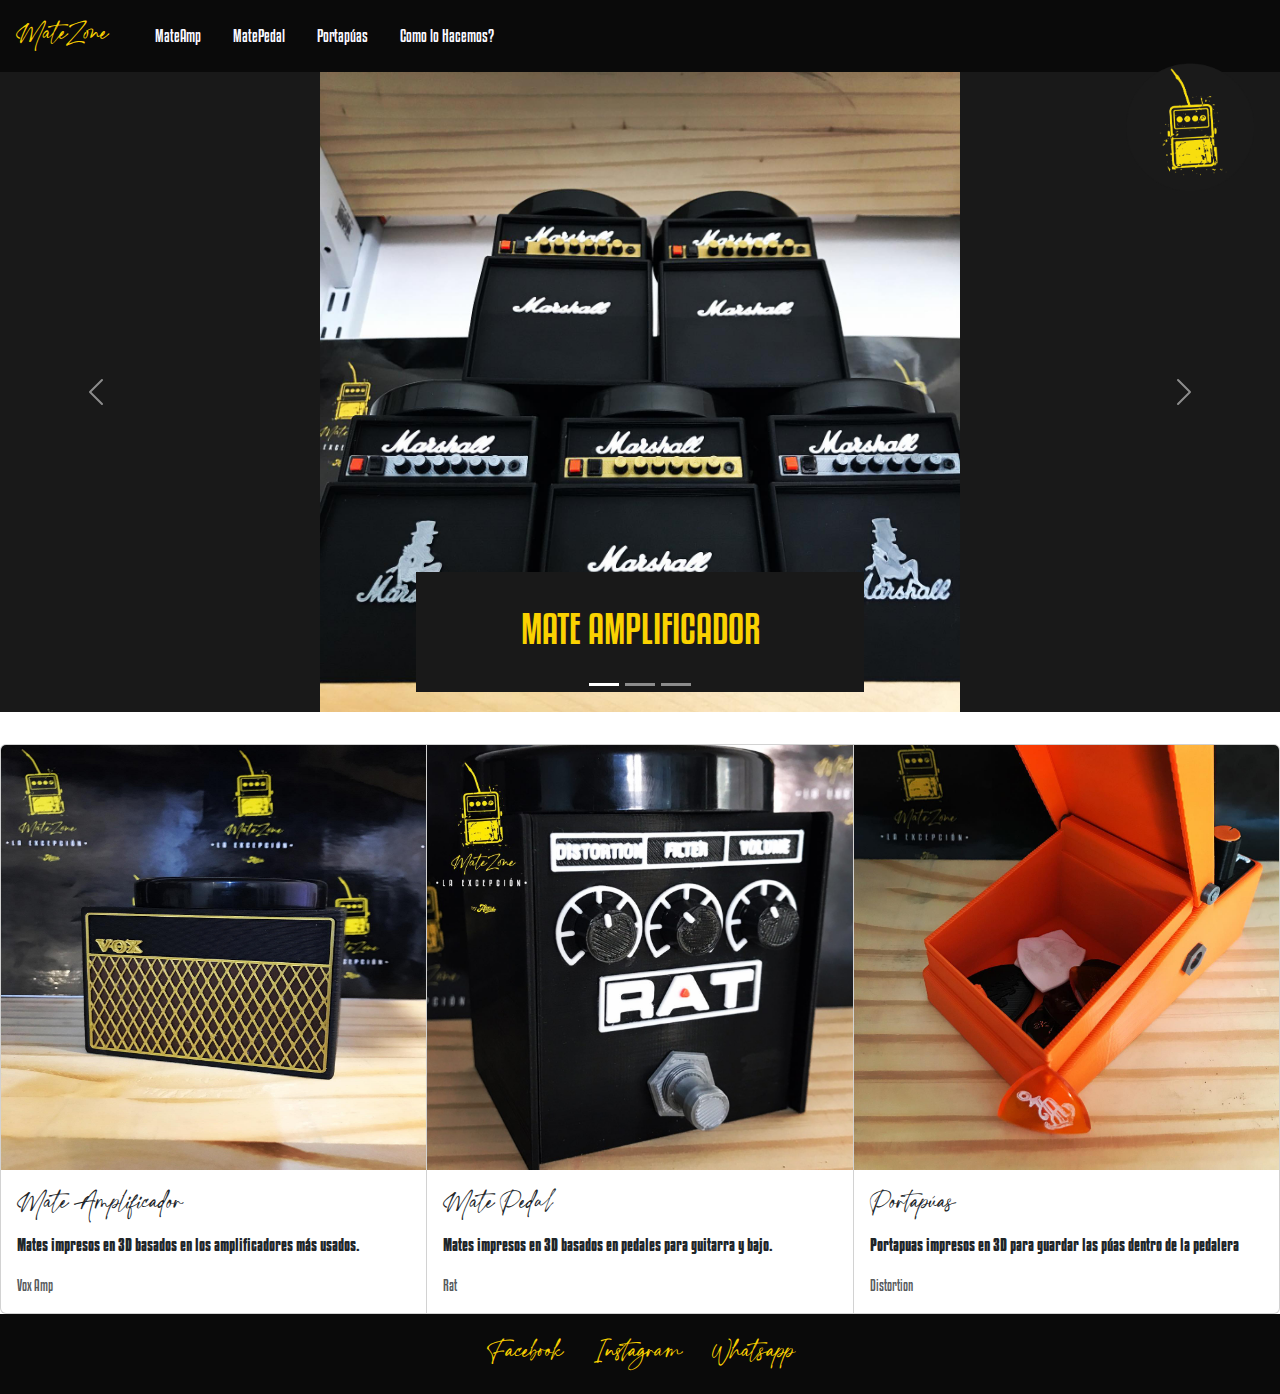
<file: index.html>
<!doctype html>
<html lang="en">
  <head>
    <meta charset="utf-8">
    <meta name="viewport" content="width=device-width, initial-scale=1">
    <title>Mate Zone</title>
    <link rel="stylesheet" href="css/main.css">
    <link href="https://cdn.jsdelivr.net/npm/bootstrap@5.3.3/dist/css/bootstrap.min.css" rel="stylesheet" integrity="sha384-QWTKZyjpPEjISv5WaRU9OFeRpok6YctnYmDr5pNlyT2bRjXh0JMhjY6hW+ALEwIH" crossorigin="anonymous">
   
  </head>
  <body>
    <header>
      <div class="floatlogo">
        <img src="images/ciculkar-01.png" alt="logo">
      </div>
            <nav class="navbar navbar-expand-lg bg-nav">
                <div class="container-matezone">
                    <a class="logo" href="index.html">MateZone</a>
                    <button class="burger" type="button" data-bs-toggle="collapse" data-bs-target="#navbarSupportedContent" aria-controls="navbarSupportedContent" aria-expanded="false" aria-label="Toggle navigation">
                        <span class="navbar-toggler-icon"></span>
                     </button>
                <div class="collapse navbar-collapse" id="navbarSupportedContent">
                     <ul class="txtnav me-auto mb-2 mb-lg-0">
                        <li class="nav-item">
                        <a class="nav-link active" aria-current="page" href="secciones/mateamp.html">MateAmp</a>
                         </li>
                    <li class="nav-item">
                        <a class="nav-link active" aria-current="page" href="secciones/matepedal.html">MatePedal</a>
                    </li>
                    <li class="nav-item">
                        <a class="nav-link active" aria-current="page" href="secciones/portapuas.html">Portapúas</a>
                    </li>
                    <li class="nav-item">
                        <a class="nav-link active"  aria-current="page" href="secciones/comolohacemos.html">Como lo Hacemos?</a>
                    </li>
                 </ul>   
                </div>
            </nav>
    </header>
    <main>
       
        <div id="carouselExampleCaptions" class="carousel slide">
            <div class="carousel-indicators">
              <button type="button" data-bs-target="#carouselExampleCaptions" data-bs-slide-to="0" class="active" aria-current="true" aria-label="Slide 1"></button>
              <button type="button" data-bs-target="#carouselExampleCaptions" data-bs-slide-to="1" aria-label="Slide 2"></button>
              <button type="button" data-bs-target="#carouselExampleCaptions" data-bs-slide-to="2" aria-label="Slide 3"></button>
            </div>
            <div class="principal">
              <div class="carousel-item active">
                <img src="images/246476923_177729014520661_3691826044537391102_n.jpg" class="d-block w-100" alt="mate pedal">
                <div class="d-none d-md-block color">
                  <h1>MATE AMPLIFICADOR</h1>
                </div>
              </div>
              <div class="carousel-item">
                <img src="images/241571545_151393993820830_4932456013849644842_n.jpg" class="d-block w-100" alt="portapua">
                <div class="d-none d-md-block color">
                  <h1>PORTAPUAS</h1>
                </div>
              </div>
              <div class="carousel-item">
                <img src="images/190397143_112355581058005_5497420653701303529_n.jpg" class="d-block w-100" alt="pedal">
                <div class="d-none d-md-block color">
                  <h1>MATE PEDAL</h1>
                </div>
              </div>
            </div>
            <button class="carousel-control-prev" type="button" data-bs-target="#carouselExampleCaptions" data-bs-slide="prev">
              <span class="carousel-control-prev-icon" aria-hidden="true"></span>
              <span class="visually-hidden">Previous</span>
            </button>
            <button class="carousel-control-next" type="button" data-bs-target="#carouselExampleCaptions" data-bs-slide="next">
              <span class="carousel-control-next-icon" aria-hidden="true"></span>
              <span class="visually-hidden">Next</span>
            </button>
          </div>
    </main>
    <section>
        <div class="card-group">
            <div class="card">
              <img src="images/matevox.jpg" class="card-img-top vox" alt="vox">
              <div class="card-body">
                <h5 class="card-title">Mate Amplificador</h5>
                <p class="card-text">Mates impresos en 3D basados en los amplificadores más usados.</p>
                <p class="card-text"><small class="text-body-secondary">Vox Amp</small></p>
              </div>
            </div>
            <div class="card">
              <img src="images/materat.jpg" class="card-img-top" alt="rat">
              <div class="card-body">
                <h5 class="card-title">Mate Pedal</h5>
                <p class="card-text">Mates impresos en 3D basados en pedales para guitarra y bajo.</p>
                <p class="card-text"><small class="text-body-secondary">Rat</small></p>
              </div>
            </div>
            <div class="card">
              <img src="images/portapuas.jpg" class="card-img-top" alt="portapuas">
              <div class="card-body">
                <h5 class="card-title">Portapúas</h5>
                <p class="card-text">Portapuas impresos en 3D para guardar las púas dentro de la pedalera</p>
                <p class="card-text"><small class="text-body-secondary">Distortion</small></p>
              </div>
            </div>
          </div>
    </section>
    <footer class="pie">
        <ul class="nav justify-content-center">
            <li class="nav-item">
              <a class="redes" href="https://www.facebook.com/people/Mate-Zone/100068678629876/">Facebook</a>
            </li>
            <li class="nav-item">
                <a class="redes" href="https://www.instagram.com/mate.zone/">Instagram</a>
              </li>
              <li class="nav-item">
                <a class="redes" href="https://wa.link/bdnqzf">Whatsapp</a>
              </li>
          </ul>
    </footer>
    <script src="https://cdn.jsdelivr.net/npm/bootstrap@5.3.3/dist/js/bootstrap.bundle.min.js" integrity="sha384-YvpcrYf0tY3lHB60NNkmXc5s9fDVZLESaAA55NDzOxhy9GkcIdslK1eN7N6jIeHz" crossorigin="anonymous"></script>
  </body>
</html>
</file>
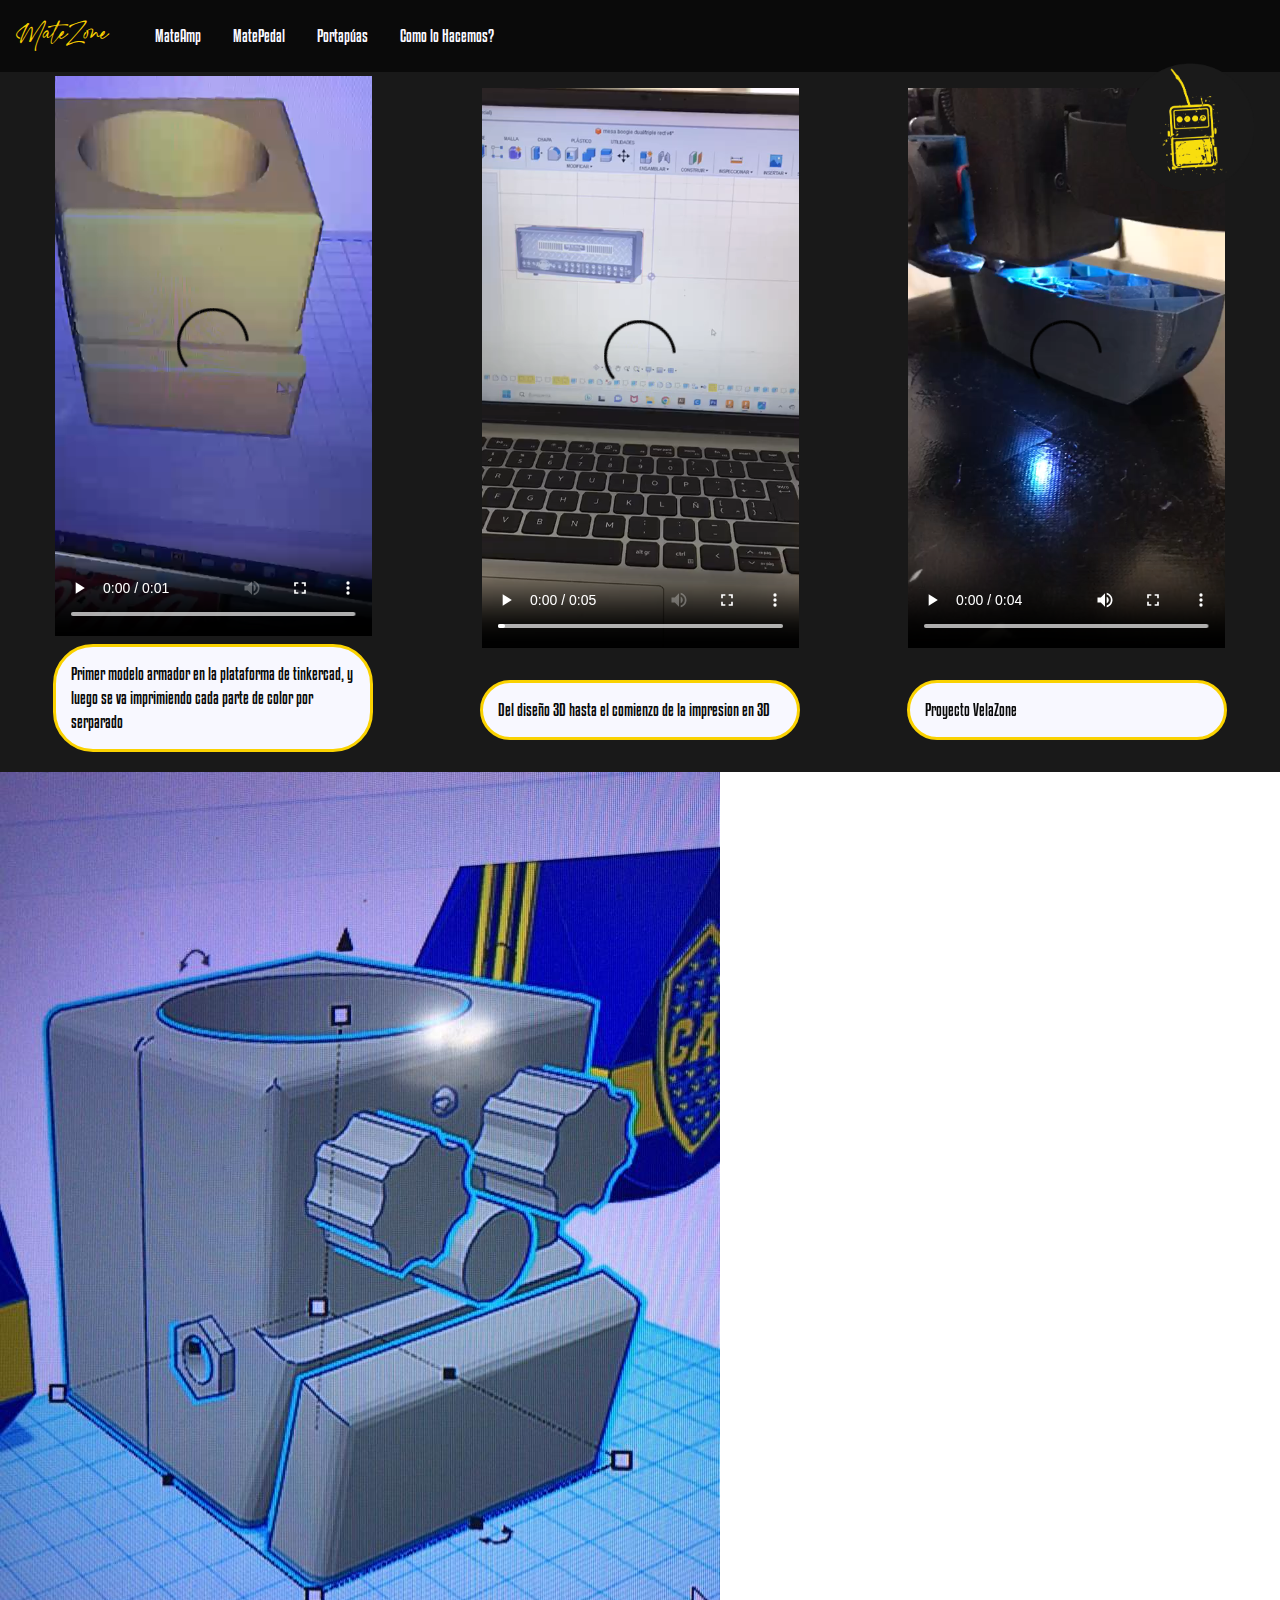
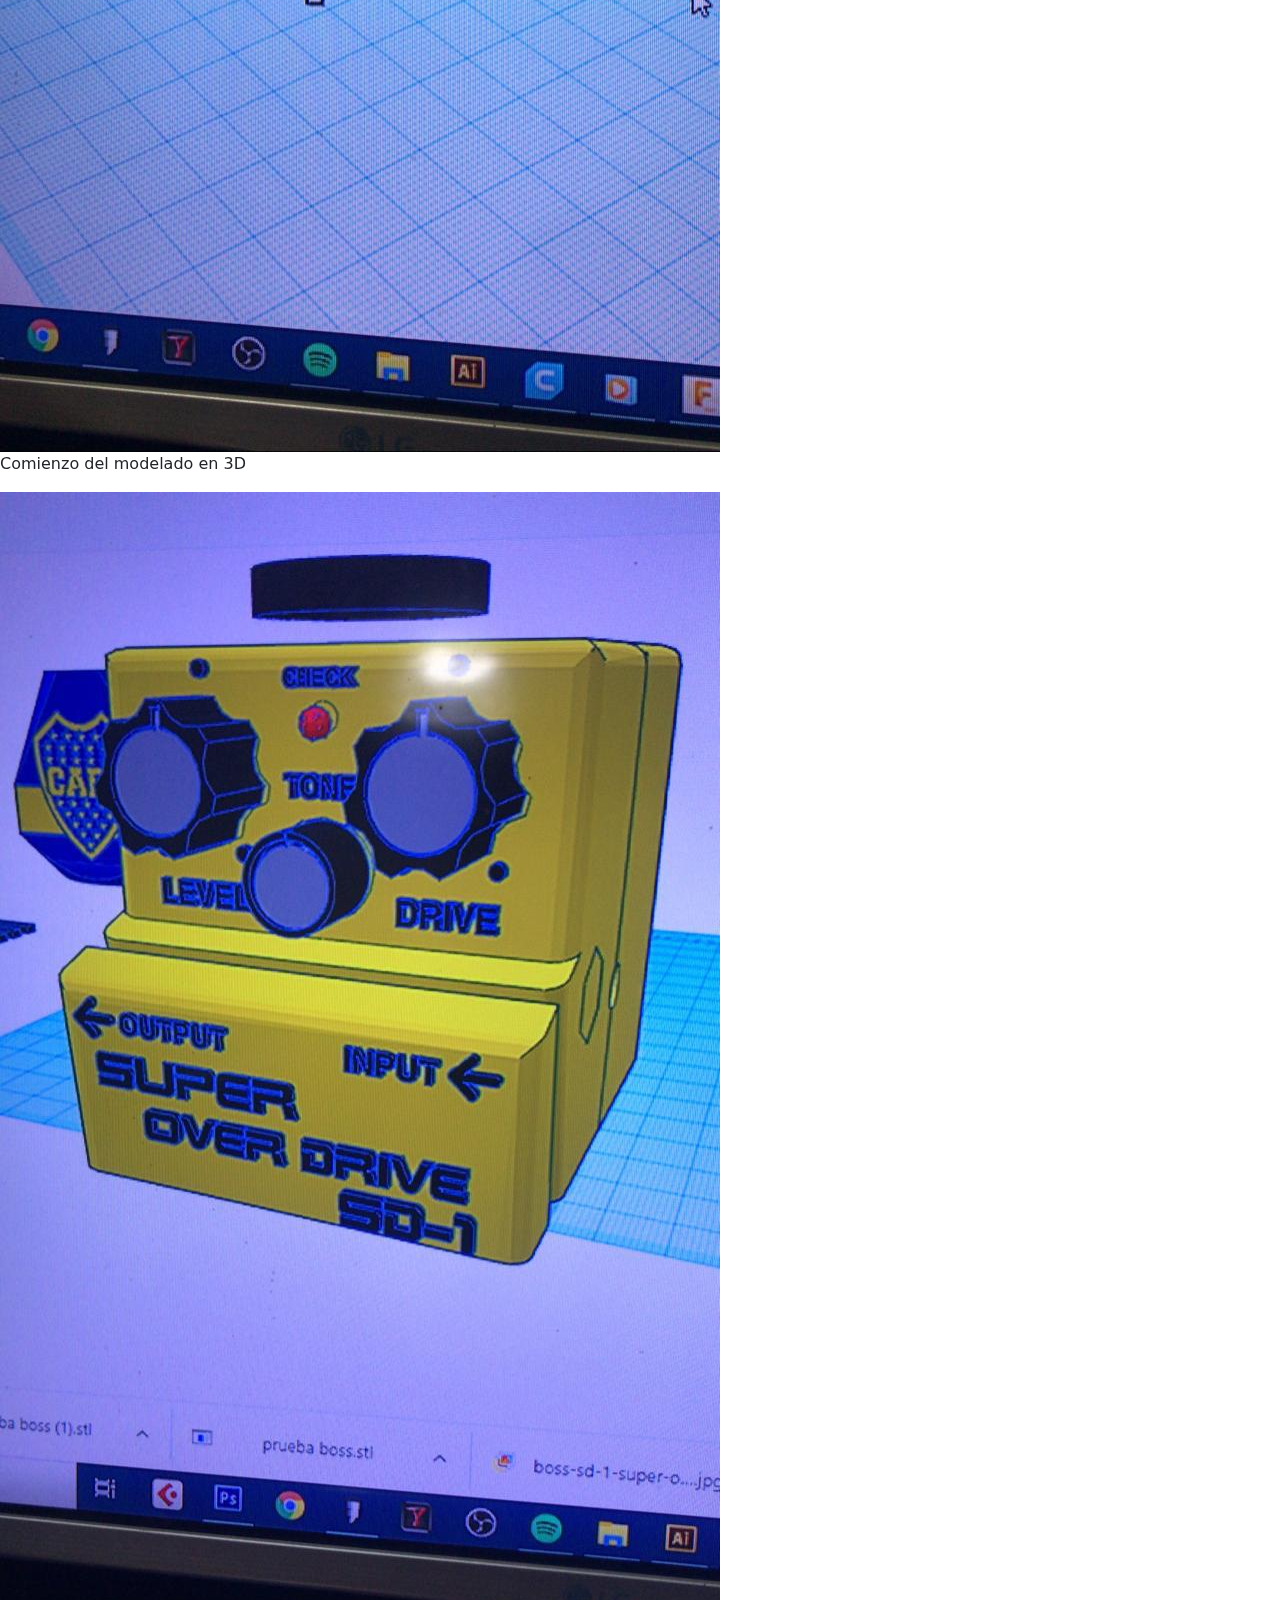
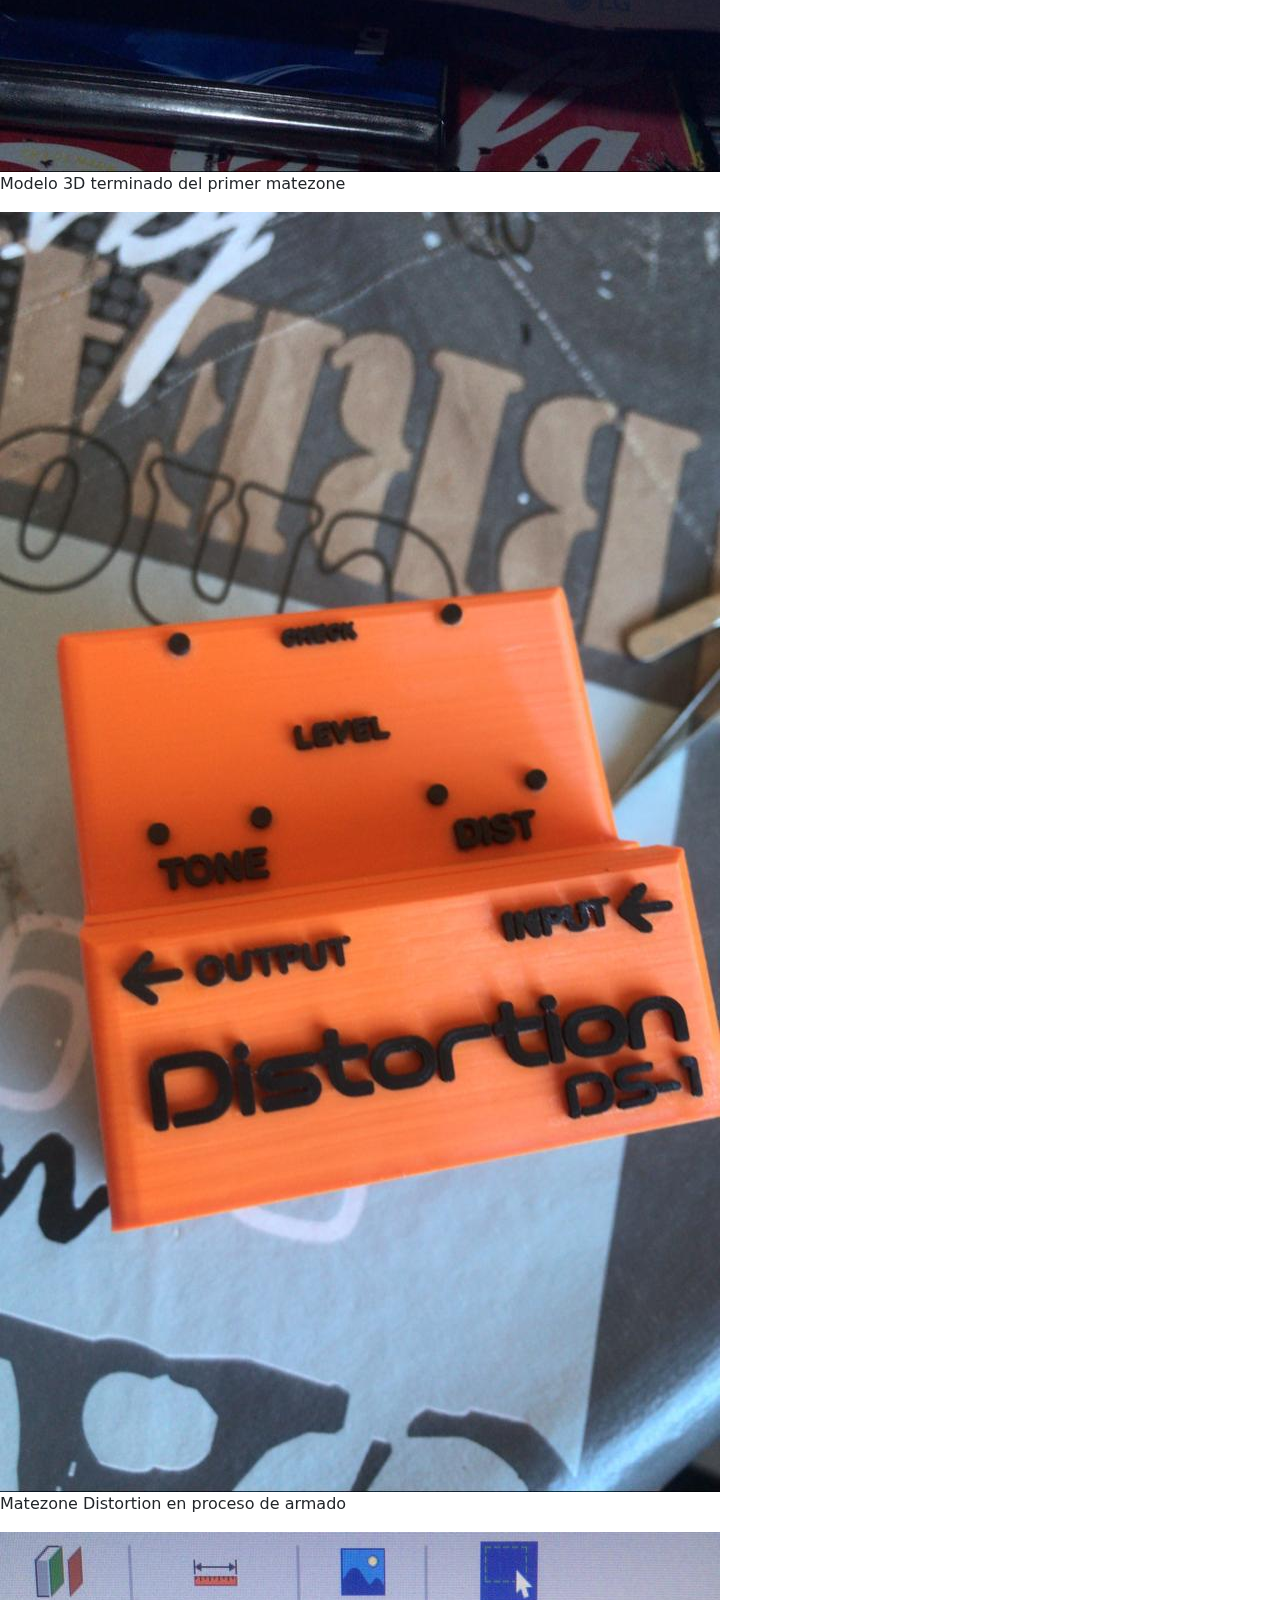
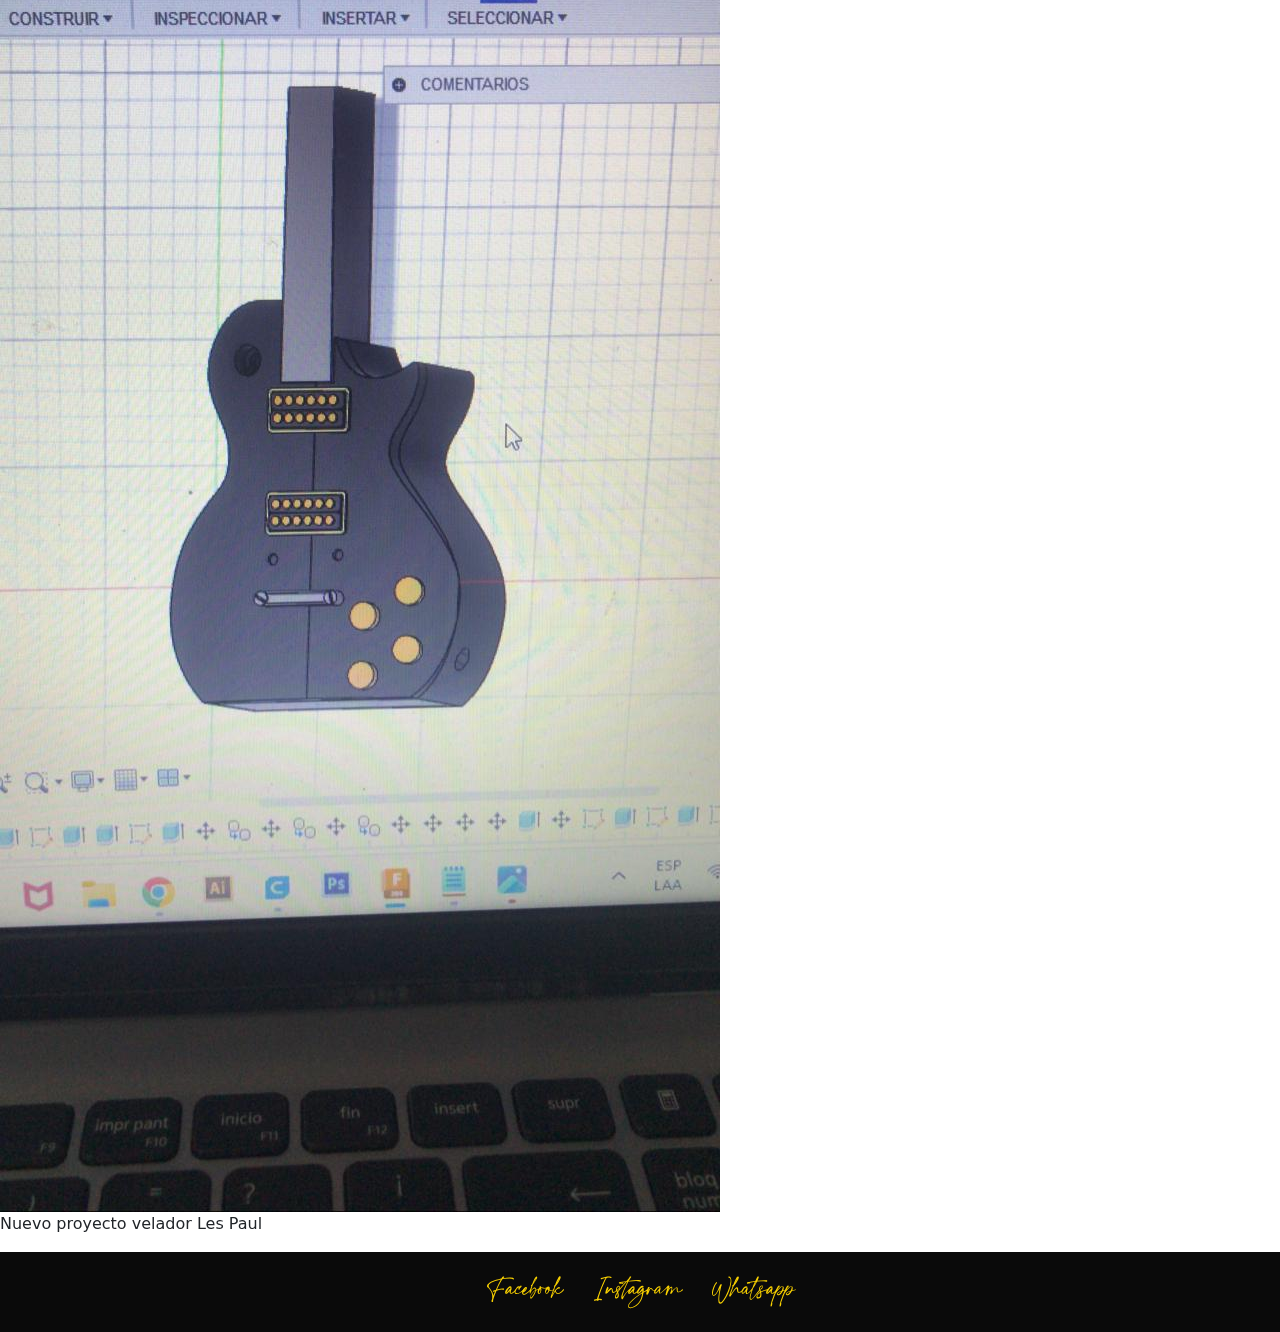
<file: secciones/comolohacemos.html>
<!doctype html>
<html lang="en">
  <head>
    <meta charset="utf-8">
    <meta name="viewport" content="width=device-width, initial-scale=1">
    <title>Mate Zone</title>
    <link rel="stylesheet" href="../css/main.css">
    <link href="https://cdn.jsdelivr.net/npm/bootstrap@5.3.3/dist/css/bootstrap.min.css" rel="stylesheet" integrity="sha384-QWTKZyjpPEjISv5WaRU9OFeRpok6YctnYmDr5pNlyT2bRjXh0JMhjY6hW+ALEwIH" crossorigin="anonymous">
  </head>
  <body>
    <header>
      <div class="floatlogo">
        <img src="../images/ciculkar-01.png" alt="logo">
      </div>
            <nav class="navbar navbar-expand-lg bg-nav">
                <div class="container-matezone">
                    <a class="logo" href="../index.html">MateZone</a>
                    <button class="burger" type="button" data-bs-toggle="collapse" data-bs-target="#navbarSupportedContent" aria-controls="navbarSupportedContent" aria-expanded="false" aria-label="Toggle navigation">
                        <span class="navbar-toggler-icon"></span>
                     </button>
                <div class="collapse navbar-collapse" id="navbarSupportedContent">
                     <ul class="txtnav me-auto mb-2 mb-lg-0">
                        <li class="nav-item">
                        <a class="nav-link active" aria-current="page" href="../secciones/mateamp.html">MateAmp</a>
                         </li>
                    <li class="nav-item">
                        <a class="nav-link active" aria-current="page" href="../secciones/matepedal.html">MatePedal</a>
                    </li>
                    <li class="nav-item">
                        <a class="nav-link active" aria-current="page" href="../secciones/portapuas.html">Portapúas</a>
                    </li>
                    <li class="nav-item">
                        <a class="nav-link active"  aria-current="page" href="../secciones/comolohacemos.html">Como lo Hacemos?</a>
                    </li>
                 </ul>   
                </div>
            </nav>
    </header>
    <main class="videos">
      <div class="video-1">
        <video class="v1" src="../videos/primermate.mp4" controls autoplay>primer matezone</video>
        <p class="txt">Primer modelo armador en la plataforma de tinkercad, y luego se va imprimiendo cada parte de color por serparado</p>
      </div> 
      <div class="video-1">
        <video class="v1" src="../videos/WhatsApp Video 2024-07-07 at 18.09.13.mp4" controls autoplay >mesaboogie</video>
        <p class="txt">Del diseño 3D hasta el comienzo de la impresion en 3D</p>
      </div>
      <div class="video-1">
        <video class="v1" src="../videos/WhatsApp Video 2024-07-07 at 19.34.58 (1).mp4" controls autoplay >mesaboogie</video>
        <p class="txt">Proyecto VelaZone</p>
      </div>
    </main>
    <section>
      <div>
        <img src="../videos/WhatsApp Image 2024-07-07 at 18.08.28.jpeg" alt="">
        <p>Comienzo del modelado en 3D</p>
      </div>
      <article>
        <img src="../videos/WhatsApp Image 2024-07-07 at 18.08.28 (1).jpeg" alt="">
        <p>Modelo 3D terminado del primer matezone</p>
      </article>
      <article>
        <img src="../videos/WhatsApp Image 2024-07-07 at 18.08.28 (2).jpeg" alt="">
        <p>Matezone Distortion en proceso de armado </p>
      </article>
      <article>
        <img src="../videos/WhatsApp Image 2024-07-07 at 18.08.28 (3).jpeg" alt="">
        <p>Nuevo proyecto velador Les Paul</p>
      </article>
    </section>
    <footer class="pie">
        <ul class="nav justify-content-center pie">
            <li class="nav-item">
              <a class="redes" href="https://www.facebook.com/people/Mate-Zone/100068678629876/">Facebook</a>
            </li>
            <li class="nav-item">
                <a class="redes" href="https://www.instagram.com/mate.zone/">Instagram</a>
              </li>
              <li class="nav-item">
                <a class="redes" href="https://wa.link/bdnqzf">Whatsapp</a>
              </li>
          </ul>
    </footer>
    <script src="https://cdn.jsdelivr.net/npm/bootstrap@5.3.3/dist/js/bootstrap.bundle.min.js" integrity="sha384-YvpcrYf0tY3lHB60NNkmXc5s9fDVZLESaAA55NDzOxhy9GkcIdslK1eN7N6jIeHz" crossorigin="anonymous"></script>
  </body>
</html>
</file>
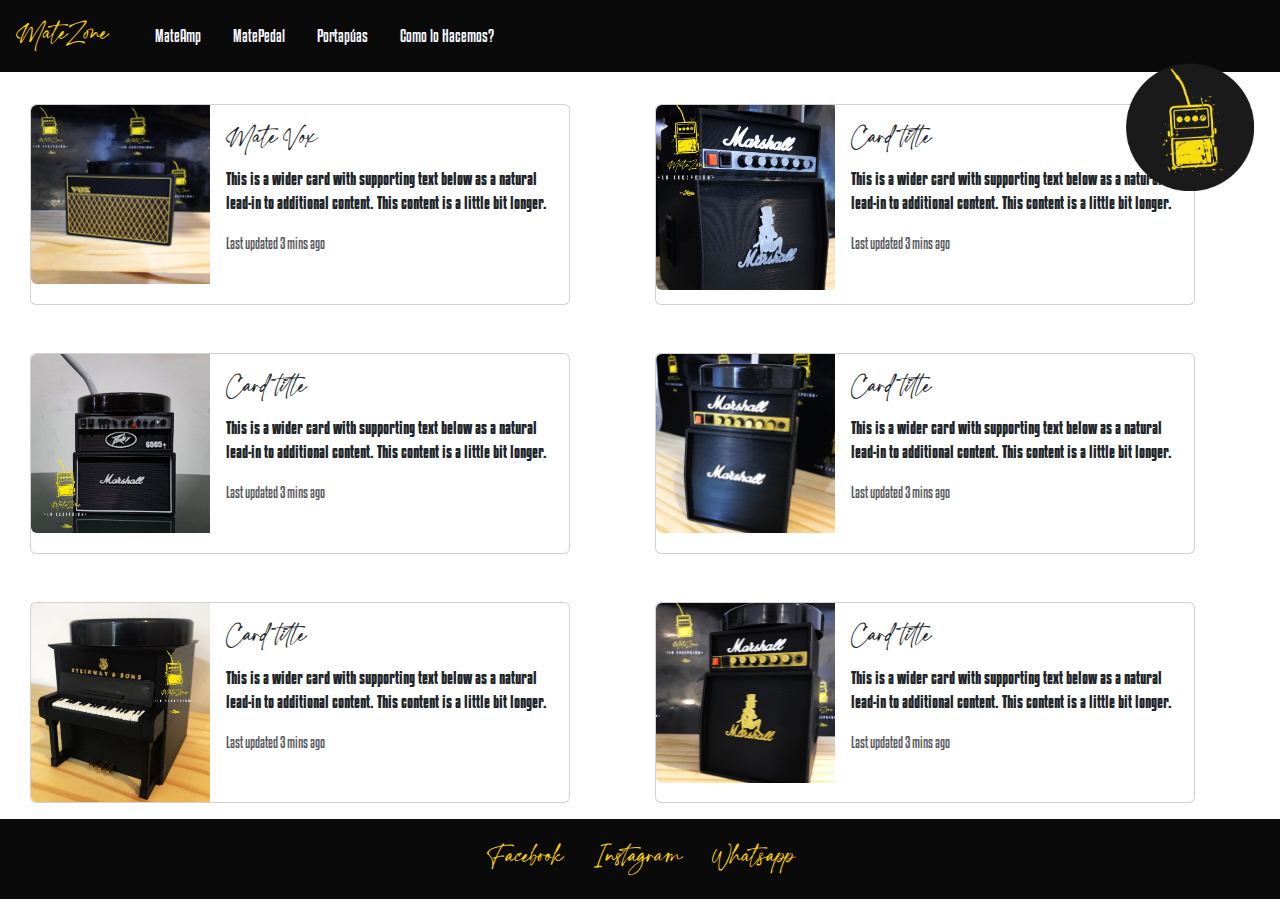
<file: secciones/mateamp.html>
<!doctype html>
<html lang="en">
  <head>
    <meta charset="utf-8">
    <meta name="viewport" content="width=device-width, initial-scale=1">
    <title>Mate Zone</title>
    <link rel="stylesheet" href="../css/main.css">
    <link href="https://cdn.jsdelivr.net/npm/bootstrap@5.3.3/dist/css/bootstrap.min.css" rel="stylesheet" integrity="sha384-QWTKZyjpPEjISv5WaRU9OFeRpok6YctnYmDr5pNlyT2bRjXh0JMhjY6hW+ALEwIH" crossorigin="anonymous">
  </head>
  <body>
    <header>
      <div class="floatlogo">
        <img src="../images/ciculkar-01.png" alt="logo">
      </div>
            <nav class="navbar navbar-expand-lg bg-nav">
                <div class="container-matezone">
                    <a class="logo" href="../index.html">MateZone</a>
                    <button class="burger" type="button" data-bs-toggle="collapse" data-bs-target="#navbarSupportedContent" aria-controls="navbarSupportedContent" aria-expanded="false" aria-label="Toggle navigation">
                        <span class="navbar-toggler-icon"></span>
                     </button>
                <div class="collapse navbar-collapse" id="navbarSupportedContent">
                     <ul class="txtnav me-auto mb-2 mb-lg-0">
                        <li class="nav-item">
                        <a class="nav-link active" aria-current="page" href="../secciones/mateamp.html">MateAmp</a>
                         </li>
                    <li class="nav-item">
                        <a class="nav-link active" aria-current="page" href="../secciones/matepedal.html">MatePedal</a>
                    </li>
                    <li class="nav-item">
                        <a class="nav-link active" aria-current="page" href="../secciones/portapuas.html">Portapúas</a>
                    </li>
                    <li class="nav-item">
                        <a class="nav-link active"  aria-current="page" href="../secciones/comolohacemos.html">Como lo Hacemos?</a>
                    </li>
                 </ul>   
                </div>
            </nav>
    </header>
    <main class="ampmain">
      <div class="card mb-3 uno" style="max-width: 540px;">
        <div class="row g-0">
          <div class="col-md-4">
            <img src="../images/matevox.jpg" class="img-fluid rounded-start" alt="vox">
          </div>
          <div class="col-md-8">
            <div class="card-body">
              <h5 class="card-title">Mate Vox</h5>
              <p class="card-text">This is a wider card with supporting text below as a natural lead-in to additional content. This content is a little bit longer.</p>
              <p class="card-text"><small class="text-body-secondary">Last updated 3 mins ago</small></p>
            </div>
          </div>
        </div>
      </div>
      <div class="card mb-3 dos" style="max-width: 540px;">
        <div class="row g-0">
          <div class="col-md-4">
            <img src="../images/mateamppeavey.jpg" class="img-fluid rounded-start" alt="peavey">
          </div>
          <div class="col-md-8">
            <div class="card-body">
              <h5 class="card-title">Card title</h5>
              <p class="card-text">This is a wider card with supporting text below as a natural lead-in to additional content. This content is a little bit longer.</p>
              <p class="card-text"><small class="text-body-secondary">Last updated 3 mins ago</small></p>
            </div>
          </div>
        </div>
      </div>
      <div class="card mb-3 tres" style="max-width: 540px;">
        <div class="row g-0">
          <div class="col-md-4">
            <img src="../images/marshallgris.jpg" class="img-fluid rounded-start" alt="silver slash">
          </div>
          <div class="col-md-8">
            <div class="card-body">
              <h5 class="card-title">Card title</h5>
              <p class="card-text">This is a wider card with supporting text below as a natural lead-in to additional content. This content is a little bit longer.</p>
              <p class="card-text"><small class="text-body-secondary">Last updated 3 mins ago</small></p>
            </div>
          </div>
        </div>
      </div>
      <div class="card mb-3 cuatro" style="max-width: 540px;">
        <div class="row g-0">
          <div class="col-md-4">
            <img src="../images/marshalstand.jpg" class="img-fluid rounded-start" alt="marshall">
          </div>
          <div class="col-md-8">
            <div class="card-body">
              <h5 class="card-title">Card title</h5>
              <p class="card-text">This is a wider card with supporting text below as a natural lead-in to additional content. This content is a little bit longer.</p>
              <p class="card-text"><small class="text-body-secondary">Last updated 3 mins ago</small></p>
            </div>
          </div>
        </div>
      </div>
      <div class="card mb-3 cinco" style="max-width: 540px;">
        <div class="row g-0">
          <div class="col-md-4">
            <img src="../images/matepiano.jpg" class="img-fluid rounded-start" alt="piano">
          </div>
          <div class="col-md-8">
            <div class="card-body">
              <h5 class="card-title">Card title</h5>
              <p class="card-text">This is a wider card with supporting text below as a natural lead-in to additional content. This content is a little bit longer.</p>
              <p class="card-text"><small class="text-body-secondary">Last updated 3 mins ago</small></p>
            </div>
          </div>
        </div>
      </div>
      <div class="card mb-3 seis" style="max-width: 540px;">
        <div class="row g-0">
          <div class="col-md-4">
            <img src="../images/slah.jpg" class="img-fluid rounded-start" alt="golden slash">
          </div>
          <div class="col-md-8">
            <div class="card-body">
              <h5 class="card-title">Card title</h5>
              <p class="card-text">This is a wider card with supporting text below as a natural lead-in to additional content. This content is a little bit longer.</p>
              <p class="card-text"><small class="text-body-secondary">Last updated 3 mins ago</small></p>
            </div>
          </div>
        </div>
      </div>
    </main>
    <footer class="pie">
        <ul class="nav justify-content-center">
            <li class="nav-item">
              <a class="redes" href="https://www.facebook.com/people/Mate-Zone/100068678629876/">Facebook</a>
            </li>
            <li class="nav-item">
                <a class="redes" href="https://www.instagram.com/mate.zone/">Instagram</a>
              </li>
              <li class="nav-item">
                <a class="redes" href="https://wa.link/bdnqzf">Whatsapp</a>
              </li>
          </ul>
    </footer>
    <script src="https://cdn.jsdelivr.net/npm/bootstrap@5.3.3/dist/js/bootstrap.bundle.min.js" integrity="sha384-YvpcrYf0tY3lHB60NNkmXc5s9fDVZLESaAA55NDzOxhy9GkcIdslK1eN7N6jIeHz" crossorigin="anonymous"></script>
  </body>
</html>
</file>
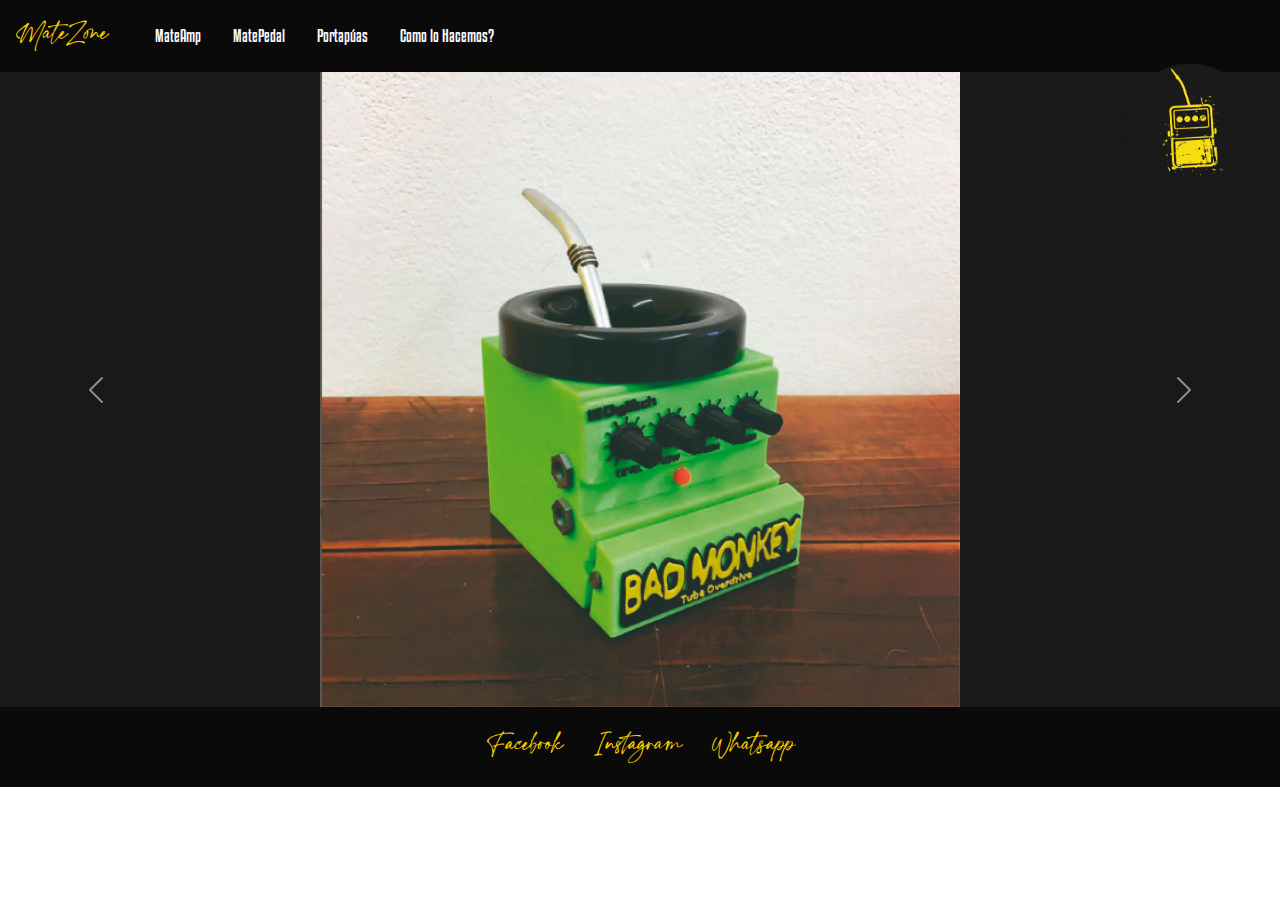
<file: secciones/matepedal.html>
<!doctype html>
<html lang="en">
  <head>
    <meta charset="utf-8">
    <meta name="viewport" content="width=device-width, initial-scale=1">
    <title>Mate Zone</title>
    <link rel="stylesheet" href="../css/main.css">
    <link href="https://cdn.jsdelivr.net/npm/bootstrap@5.3.3/dist/css/bootstrap.min.css" rel="stylesheet" integrity="sha384-QWTKZyjpPEjISv5WaRU9OFeRpok6YctnYmDr5pNlyT2bRjXh0JMhjY6hW+ALEwIH" crossorigin="anonymous">
  </head>
  <body>
    <header>
      <div class="floatlogo">
        <img src="../images/ciculkar-01.png" alt="logo">
      </div>
            <nav class="navbar navbar-expand-lg bg-nav">
                <div class="container-matezone">
                    <a class="logo" href="../index.html">MateZone</a>
                    <button class="burger" type="button" data-bs-toggle="collapse" data-bs-target="#navbarSupportedContent" aria-controls="navbarSupportedContent" aria-expanded="false" aria-label="Toggle navigation">
                        <span class="navbar-toggler-icon"></span>
                     </button>
                <div class="collapse navbar-collapse" id="navbarSupportedContent">
                     <ul class="txtnav me-auto mb-2 mb-lg-0">
                        <li class="nav-item">
                        <a class="nav-link active" aria-current="page" href="../secciones/mateamp.html">MateAmp</a>
                         </li>
                    <li class="nav-item">
                        <a class="nav-link active" aria-current="page" href="../secciones/matepedal.html">MatePedal</a>
                    </li>
                    <li class="nav-item">
                        <a class="nav-link active" aria-current="page" href="../secciones/portapuas.html">Portapúas</a>
                    </li>
                    <li class="nav-item">
                        <a class="nav-link active"  aria-current="page" href="../secciones/comolohacemos.html">Como lo Hacemos?</a>
                    </li>
                 </ul>   
                </div>
            </nav>
    </header>
    <main>
      <div id="carouselExampleAutoplaying" class="carousel slide" data-bs-ride="carousel">
        <div class="principal">
          <div class="carousel-item active">
            <img src="../images/matemonkey-01.jpg" class="d-block w-100" alt="badmonkey">
          </div>
          <div class="carousel-item">
            <img src="../images/SmallStone-01.jpg" class="d-block w-100" alt="smallstone">
          </div>
          <div class="carousel-item">
            <img src="../images/Metalzone-01.jpg" class="d-block w-100" alt="metalzone">
          </div>
          <div class="carousel-item">
            <img src="../images/screamer-01.jpg" class="d-block w-100" alt="screamer">
          </div>
          <div class="carousel-item">
            <img src="../images/whammy-01.jpg" class="d-block w-100" alt="whammy">
          </div>
          <div class="carousel-item">
            <img src="../images/chorus-01.jpg" class="d-block w-100" alt="chorus">
          </div>
        </div>
        <button class="carousel-control-prev" type="button" data-bs-target="#carouselExampleAutoplaying" data-bs-slide="prev">
          <span class="carousel-control-prev-icon" aria-hidden="true"></span>
          <span class="visually-hidden">Previous</span>
        </button>
        <button class="carousel-control-next" type="button" data-bs-target="#carouselExampleAutoplaying" data-bs-slide="next">
          <span class="carousel-control-next-icon" aria-hidden="true"></span>
          <span class="visually-hidden">Next</span>
        </button>
      </div>
    </main>
    <footer class="pie">
        <ul class="nav justify-content-center">
            <li class="nav-item">
              <a class="redes" href="https://www.facebook.com/people/Mate-Zone/100068678629876/">Facebook</a>
            </li>
            <li class="nav-item">
                <a class="redes" href="https://www.instagram.com/mate.zone/">Instagram</a>
              </li>
              <li class="nav-item">
                <a class="redes" href="https://wa.link/bdnqzf">Whatsapp</a>
              </li>
          </ul>
    </footer >
    <script src="https://cdn.jsdelivr.net/npm/bootstrap@5.3.3/dist/js/bootstrap.bundle.min.js" integrity="sha384-YvpcrYf0tY3lHB60NNkmXc5s9fDVZLESaAA55NDzOxhy9GkcIdslK1eN7N6jIeHz" crossorigin="anonymous"></script>
  </body>
</html>
</file>
<file: css/main.css>
* {
  padding: 0;
  margin: 0;
}

.floatlogo {
  display: flex;
  justify-content: end;
  z-index: 1;
  position: fixed;
  left: 88%;
  top: 7%;
  height: 8rem;
}

.bg-nav {
  background-color: #0a0a0a;
  font-family: "menutxtrg";
}
.bg-nav .container-matezone {
  display: flex;
  flex-wrap: inherit;
  align-items: center;
  justify-content: space-evenly;
}
.bg-nav .container-matezone .logo {
  display: flex;
  margin-right: 1rem;
  margin-left: 1rem;
  font-family: "mate-zone";
  font-size: 2rem;
  font-weight: 100;
  text-decoration: none;
  color: #fad201;
  white-space: nowrap;
}
.bg-nav .container-matezone .burger {
  padding: 0.25rem;
  font-size: 1.25rem;
  flex-direction: column;
  line-height: 1;
  color: #fad201;
  background-color: #fad201;
  border: 3px;
  border-radius: 0.25rem;
}
.bg-nav .nav-item {
  padding: 1rem;
}

.txtnav {
  display: flex;
  padding-left: 1rem;
  padding-right: 1rem;
  flex-direction: row;
  margin-bottom: 0;
  list-style: none;
  color: #f8f8ff;
}

/* index */
.carousel {
  background-color: #191919;
}
.carousel .principal {
  width: 50%;
  display: flex;
  justify-content: center;
}
.carousel .principal:after {
  display: block;
  clear: both;
  content: "";
}
.carousel .principal .color {
  position: absolute;
  right: 15%;
  bottom: 1.25rem;
  left: 15%;
  padding-top: 2rem;
  padding-bottom: 2rem;
  color: #fad201;
  text-align: center;
  font-family: "menutxtrg";
  background-color: #191919;
}

.card-title {
  font-family: "mate-zone";
  font-size: xx-large;
}

.card {
  margin-top: 2rem;
  font-family: "menutxtbd";
  background-color: #fad201;
}

.text-body-secondary {
  font-family: "menutxtrg";
}

/* mateamp */
.ampmain {
  margin-left: 30px;
  display: grid;
  grid-template-columns: repeat(4, 1fr);
  grid-template-rows: repeat(6, 1fr);
  grid-template-areas: "uno uno tres tres" "uno uno tres tres" "dos dos cuatro cuatro" "dos dos cuatro cuatro" "cinco cinco seis seis" "cinco cinco seis seis";
}

.uno {
  grid-area: uno;
}

.dos {
  grid-area: dos;
}

.tres {
  grid-area: tres;
}

.cuatro {
  grid-area: cuatro;
}

.cinco {
  grid-area: cinco;
}

.seis {
  grid-area: seis;
}

/* estilos matepedal*/
.basepdal {
  display: flex;
  justify-content: center;
}

.imgpedal {
  display: flex;
  justify-content: end;
  width: 50rem;
}

.videos {
  background-color: #191919;
  font-family: "menutxtrg";
  display: flex;
  justify-content: space-evenly;
}

.video-1 {
  display: flex;
  flex-wrap: wrap;
  justify-content: space-around;
  align-items: center;
  height: 700px;
}
.video-1 .v1 {
  height: 80%;
}
.video-1 .txt {
  color: #0a0a0a;
  background-color: #f8f8ff;
  width: 20rem;
  padding: 15px;
  border-radius: 40px;
  border-color: #fad201;
  border-width: 3px;
  border-style: solid;
}

.pie {
  background-color: #0a0a0a;
  font-family: "mate-zone";
  font-size: xx-large;
  text-decoration: none;
}
.pie .redes {
  text-decoration: none;
  color: #fad201;
  display: flex;
  flex-wrap: wrap;
  justify-content: center;
  padding: 1rem;
}

@media (min-width: 992px) {
  .navbar-expand-lg .burger {
    display: none;
  }
}
@media (max-width: 992px) {
  .txtnav {
    flex-direction: column;
  }
  .floatlogo {
    display: none;
  }
}
@media (max-width: 400px) {
  .ampmain {
    grid-template-areas: "uno uno uno uno " "dos dos dos dos" "tres tres tres tres" "cuatro cuatro cuatro cuatro" "cinco cinco cinco cinco " "seis seis seis seis ";
  }
}
@font-face {
  font-family: "mate-zone";
  src: url("../fuentes/Charlotte Southern.ttf");
}
@font-face {
  font-family: "menutxtrg";
  src: url("../fuentes/kenyan coffee rg.ttf");
}
@font-face {
  font-family: "menutxtbd";
  src: url("../fuentes/kenyan coffee bd.ttf");
}

/*# sourceMappingURL=main.css.map */
</file>
